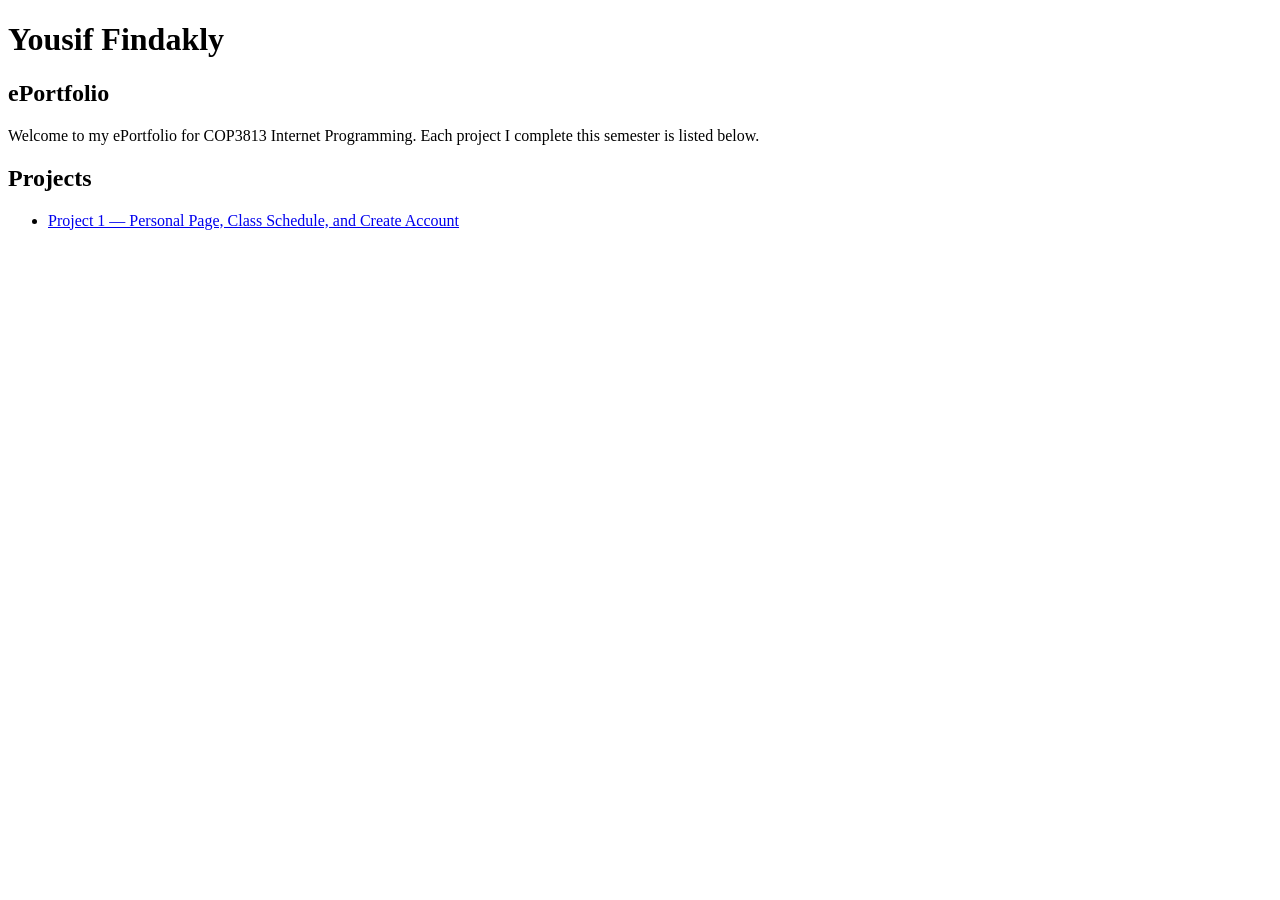
<file: public_html/index.html>
<!DOCTYPE html>
<html lang="en">
<head>
    <meta charset="UTF-8">
    <title>Yousif Findakly - ePortfolio</title>
    <link rel="stylesheet" href="css/mySite.css">
</head>
<body class="eportfolio">

    <h1>Yousif Findakly</h1>

    <h2>ePortfolio</h2>

    <p>Welcome to my ePortfolio for COP3813 Internet Programming. Each project I
       complete this semester is listed below.</p>

    <h2>Projects</h2>

    <ul>
        <li><a href="./project1/index.html">Project 1 &mdash; Personal Page, Class Schedule, and Create Account</a></li>
    </ul>

</body>
</html>
</file>
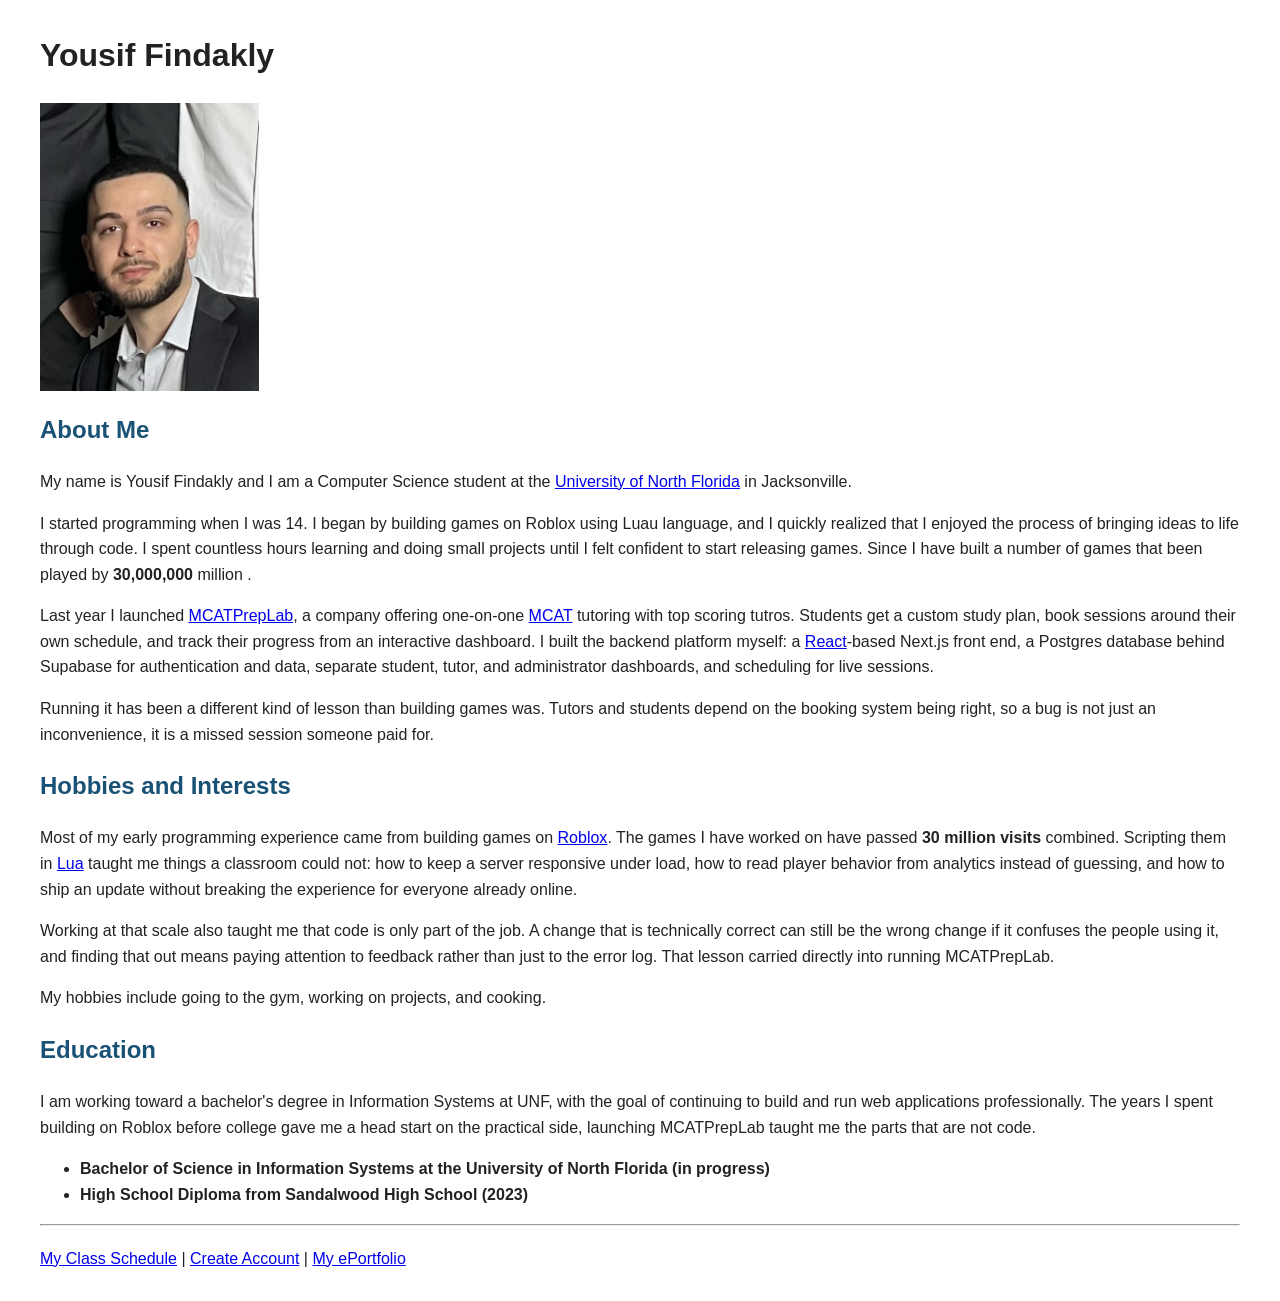
<file: public_html/project1/index.html>
<!DOCTYPE html>
<html lang="en">
<head>
    <meta charset="UTF-8">
    <title>Welcome to My Webpage</title>
    <link rel="stylesheet" href="../css/mySite.css">
</head>
<body class="p1-personal">

    <h1>Yousif Findakly</h1>

    <img src="images/me.jpg" alt="Photo of Yousif Findakly" class="p1-photo">

    <h2>About Me</h2>
    <p>My name is Yousif Findakly and I am a Computer Science student at the
       <a href="https://en.wikipedia.org/wiki/University_of_North_Florida" target="_blank">University
       of North Florida</a> in Jacksonville.</p>

    <p>I started programming when I was 14. I began by building games on Roblox using Luau language, and I quickly realized 
      that I enjoyed the process of bringing ideas to life through code. I spent countless hours learning and doing small projects
      until I felt confident to start releasing games. Since I have built a number of games that been played by <strong>30,000,000</strong> million .  
   </p>

    <p>Last year I launched <a href="https://mcatpreplab.com" target="_blank">MCATPrepLab</a>, a
       company offering one-on-one <a href="https://en.wikipedia.org/wiki/Medical_College_Admission_Test"
       target="_blank">MCAT</a> tutoring with top scoring tutros. Students get a custom study plan,
       book sessions around their own schedule, and track their progress from an interactive
       dashboard. I built the backend platform myself: a
       <a href="https://en.wikipedia.org/wiki/React_(software)" target="_blank">React</a>-based
       Next.js front end, a Postgres database behind Supabase for authentication and data, separate
       student, tutor, and administrator dashboards, and scheduling for live sessions.</p>

    <p>Running it has been a different kind of lesson than building games was. Tutors and students
       depend on the booking system being right, so a bug is not just an inconvenience, it is a
       missed session someone paid for. </p>

    <h2>Hobbies and Interests</h2>
    <p>Most of my early programming experience came from building games on
       <a href="https://en.wikipedia.org/wiki/Roblox" target="_blank">Roblox</a>. The games I have
       worked on have passed <strong>30 million visits</strong> combined. Scripting them in
       <a href="https://en.wikipedia.org/wiki/Lua_(programming_language)" target="_blank">Lua</a>
       taught me things a classroom could not: how to keep a server responsive under load, how to
       read player behavior from analytics instead of guessing, and how to ship an update without
       breaking the experience for everyone already online.</p>

    <p>Working at that scale also taught me that code is only part of the job. A change that is
       technically correct can still be the wrong change if it confuses the people using it, and
       finding that out means paying attention to feedback rather than just to the error log. That
       lesson carried directly into running MCATPrepLab.</p>

    <p>My hobbies include going to the gym, working on projects, and cooking.</p>

    <h2>Education</h2>

    <p>I am working toward a bachelor's degree in Information Systems at UNF, with the goal of
       continuing to build and run web applications professionally. The years I spent building on
       Roblox before college gave me a head start on the practical side, launching MCATPrepLab
       taught me the parts that are not code.</p>

    <ul class="p1-education">
        <li class="p1-degree">Bachelor of Science in Information Systems at the University of North Florida (in progress)</li>
        <li class="p1-diploma">High School Diploma from Sandalwood High School (2023)</li>
    </ul>

    <hr>
    <p class="p1-nav">
        <a href="schedule.html">My Class Schedule</a> |
        <a href="account.html">Create Account</a> |
        <a href="../index.html">My ePortfolio</a>
    </p>

</body>
</html>
</file>
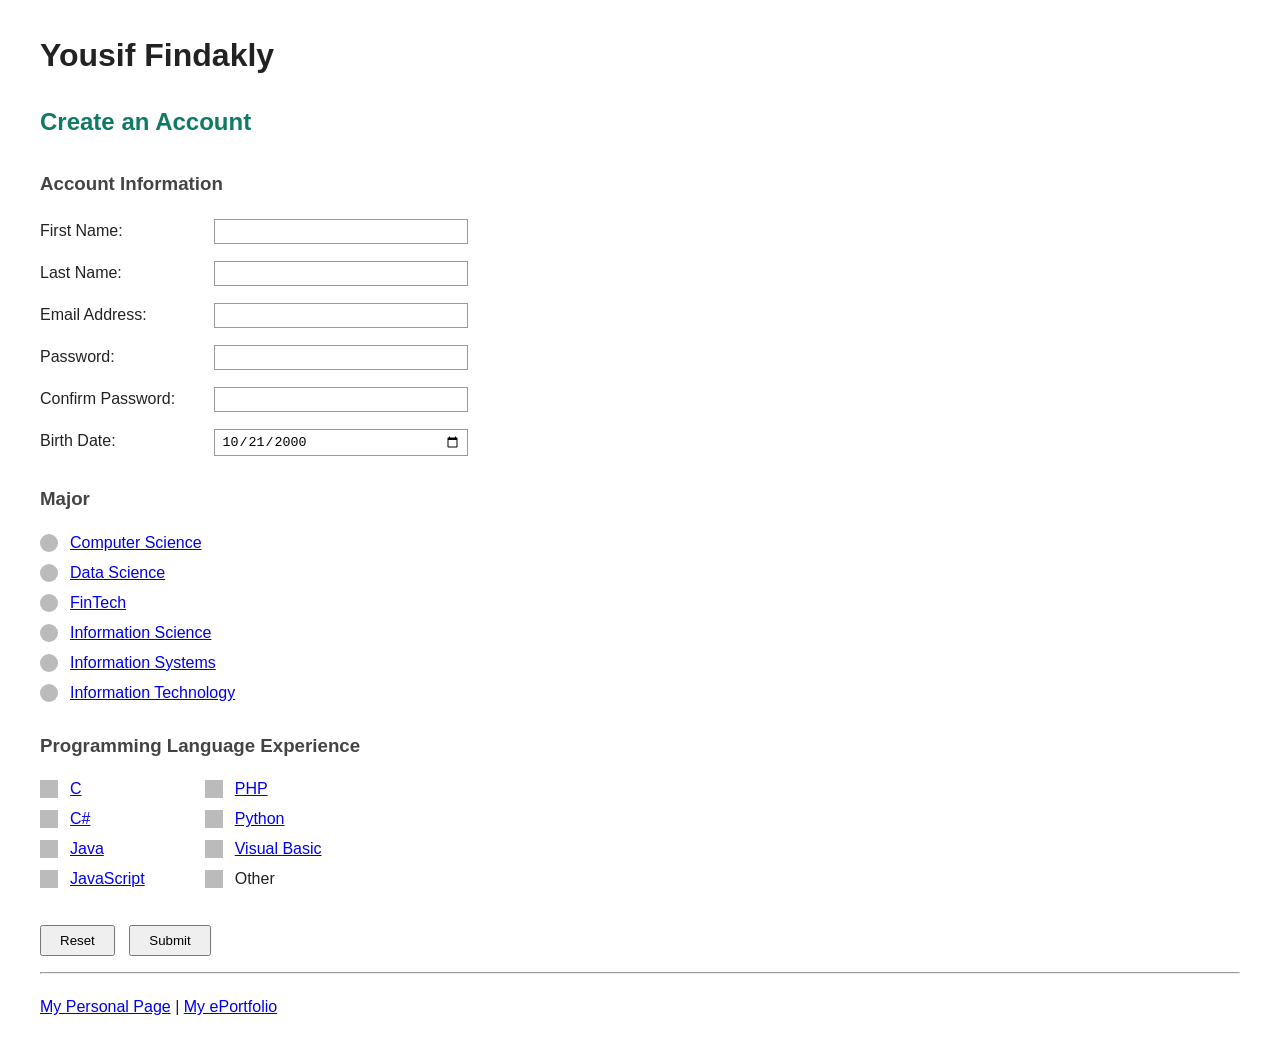
<file: public_html/project1/account.html>
<!DOCTYPE html>
<html lang="en">
<head>
    <meta charset="UTF-8">
    <title>Create an Account</title>
    <link rel="stylesheet" href="../css/mySite.css">
</head>
<body class="p1-account">

    <h1>Yousif Findakly</h1>

    <h2>Create an Account</h2>

    <form action="https://unfinishedbusiness.app/alert.php" method="post">

        <h3>Account Information</h3>

        <p>
            <label for="firstName">First Name:</label>
            <input type="text" id="firstName" name="first_name">
        </p>

        <p>
            <label for="lastName">Last Name:</label>
            <input type="text" id="lastName" name="last_name">
        </p>

        <p>
            <label for="emailAddress">Email Address:</label>
            <input type="text" id="emailAddress" name="email_address">
        </p>

        <p>
            <label for="password">Password:</label>
            <input type="password" id="password" name="password">
        </p>

        <p>
            <label for="confirmPassword">Confirm Password:</label>
            <input type="password" id="confirmPassword" name="confirm_password">
        </p>

        <p>
            <label for="birthDate">Birth Date:</label>
            <input type="date" id="birthDate" name="birth_date"
                   min="1970-01-01" max="2030-12-31" value="2000-10-21">
        </p>

        <h3>Major</h3>
        <div class="p1-majors">
            <div class="p1-option">
                <input type="radio" id="majorCS" name="major" value="Computer Science"
                       aria-label="Computer Science">
                <label for="majorCS" class="p1-radiomark"></label>
                <a href="https://www.unf.edu/ccec/computing/computer-science-program.html"
                   target="_blank">Computer Science</a>
            </div>
            <div class="p1-option">
                <input type="radio" id="majorDS" name="major" value="Data Science"
                       aria-label="Data Science">
                <label for="majorDS" class="p1-radiomark"></label>
                <a href="https://www.unf.edu/ccec/computing/data-science-program.html"
                   target="_blank">Data Science</a>
            </div>
            <div class="p1-option">
                <input type="radio" id="majorFT" name="major" value="FinTech"
                       aria-label="FinTech">
                <label for="majorFT" class="p1-radiomark"></label>
                <a href="https://www.unf.edu/ccec/computing/Financial-Technology-program.html"
                   target="_blank">FinTech</a>
            </div>
            <div class="p1-option">
                <input type="radio" id="majorISci" name="major" value="Information Science"
                       aria-label="Information Science">
                <label for="majorISci" class="p1-radiomark"></label>
                <a href="https://www.unf.edu/ccec/computing/information-science-program.html"
                   target="_blank">Information Science</a>
            </div>
            <div class="p1-option">
                <input type="radio" id="majorISys" name="major" value="Information Systems"
                       aria-label="Information Systems">
                <label for="majorISys" class="p1-radiomark"></label>
                <a href="https://www.unf.edu/ccec/computing/information-systems-program.html"
                   target="_blank">Information Systems</a>
            </div>
            <div class="p1-option">
                <input type="radio" id="majorIT" name="major" value="Information Technology"
                       aria-label="Information Technology">
                <label for="majorIT" class="p1-radiomark"></label>
                <a href="https://www.unf.edu/ccec/computing/information-technology-program.html"
                   target="_blank">Information Technology</a>
            </div>
        </div>

        <h3>Programming Language Experience</h3>
        <div class="p1-langs">
            <div class="p1-option">
                <input type="checkbox" id="langC" name="languages[]" value="C" aria-label="C">
                <label for="langC" class="p1-checkmark"></label>
                <a href="https://en.wikipedia.org/wiki/C_(programming_language)"
                   target="_blank">C</a>
            </div>
            <div class="p1-option">
                <input type="checkbox" id="langCSharp" name="languages[]" value="C#" aria-label="C#">
                <label for="langCSharp" class="p1-checkmark"></label>
                <a href="https://en.wikipedia.org/wiki/C_Sharp_(programming_language)"
                   target="_blank">C#</a>
            </div>
            <div class="p1-option">
                <input type="checkbox" id="langJava" name="languages[]" value="Java" aria-label="Java">
                <label for="langJava" class="p1-checkmark"></label>
                <a href="https://en.wikipedia.org/wiki/Java_(programming_language)"
                   target="_blank">Java</a>
            </div>
            <div class="p1-option">
                <input type="checkbox" id="langJS" name="languages[]" value="JavaScript" aria-label="JavaScript">
                <label for="langJS" class="p1-checkmark"></label>
                <a href="https://en.wikipedia.org/wiki/JavaScript"
                   target="_blank">JavaScript</a>
            </div>
            <div class="p1-option">
                <input type="checkbox" id="langPHP" name="languages[]" value="PHP" aria-label="PHP">
                <label for="langPHP" class="p1-checkmark"></label>
                <a href="https://en.wikipedia.org/wiki/PHP"
                   target="_blank">PHP</a>
            </div>
            <div class="p1-option">
                <input type="checkbox" id="langPython" name="languages[]" value="Python" aria-label="Python">
                <label for="langPython" class="p1-checkmark"></label>
                <a href="https://en.wikipedia.org/wiki/Python_(programming_language)"
                   target="_blank">Python</a>
            </div>
            <div class="p1-option">
                <input type="checkbox" id="langVB" name="languages[]" value="Visual Basic" aria-label="Visual Basic">
                <label for="langVB" class="p1-checkmark"></label>
                <a href="https://en.wikipedia.org/wiki/Visual_Basic"
                   target="_blank">Visual Basic</a>
            </div>
            <div class="p1-option">
                <input type="checkbox" id="langOther" name="languages[]" value="Other" aria-label="Other">
                <label for="langOther" class="p1-checkmark"></label>
                <label for="langOther" class="p1-optiontext">Other</label>
            </div>
        </div>

        <p class="p1-buttons">
            <input type="reset" value="Reset">
            <input type="submit" value="Submit">
        </p>

        <input type="hidden" name="username" value="[n01559996]" />
        <input type="hidden" name="to_email_address" value="n01559996@unf.edu" />
        <input type="hidden" name="to_display_name" value="Yousif Findakly" />
    </form>

    <hr>
    <p class="p1-nav">
        <a href="index.html">My Personal Page</a> |
        <a href="../index.html">My ePortfolio</a>
    </p>

</body>
</html>
</file>
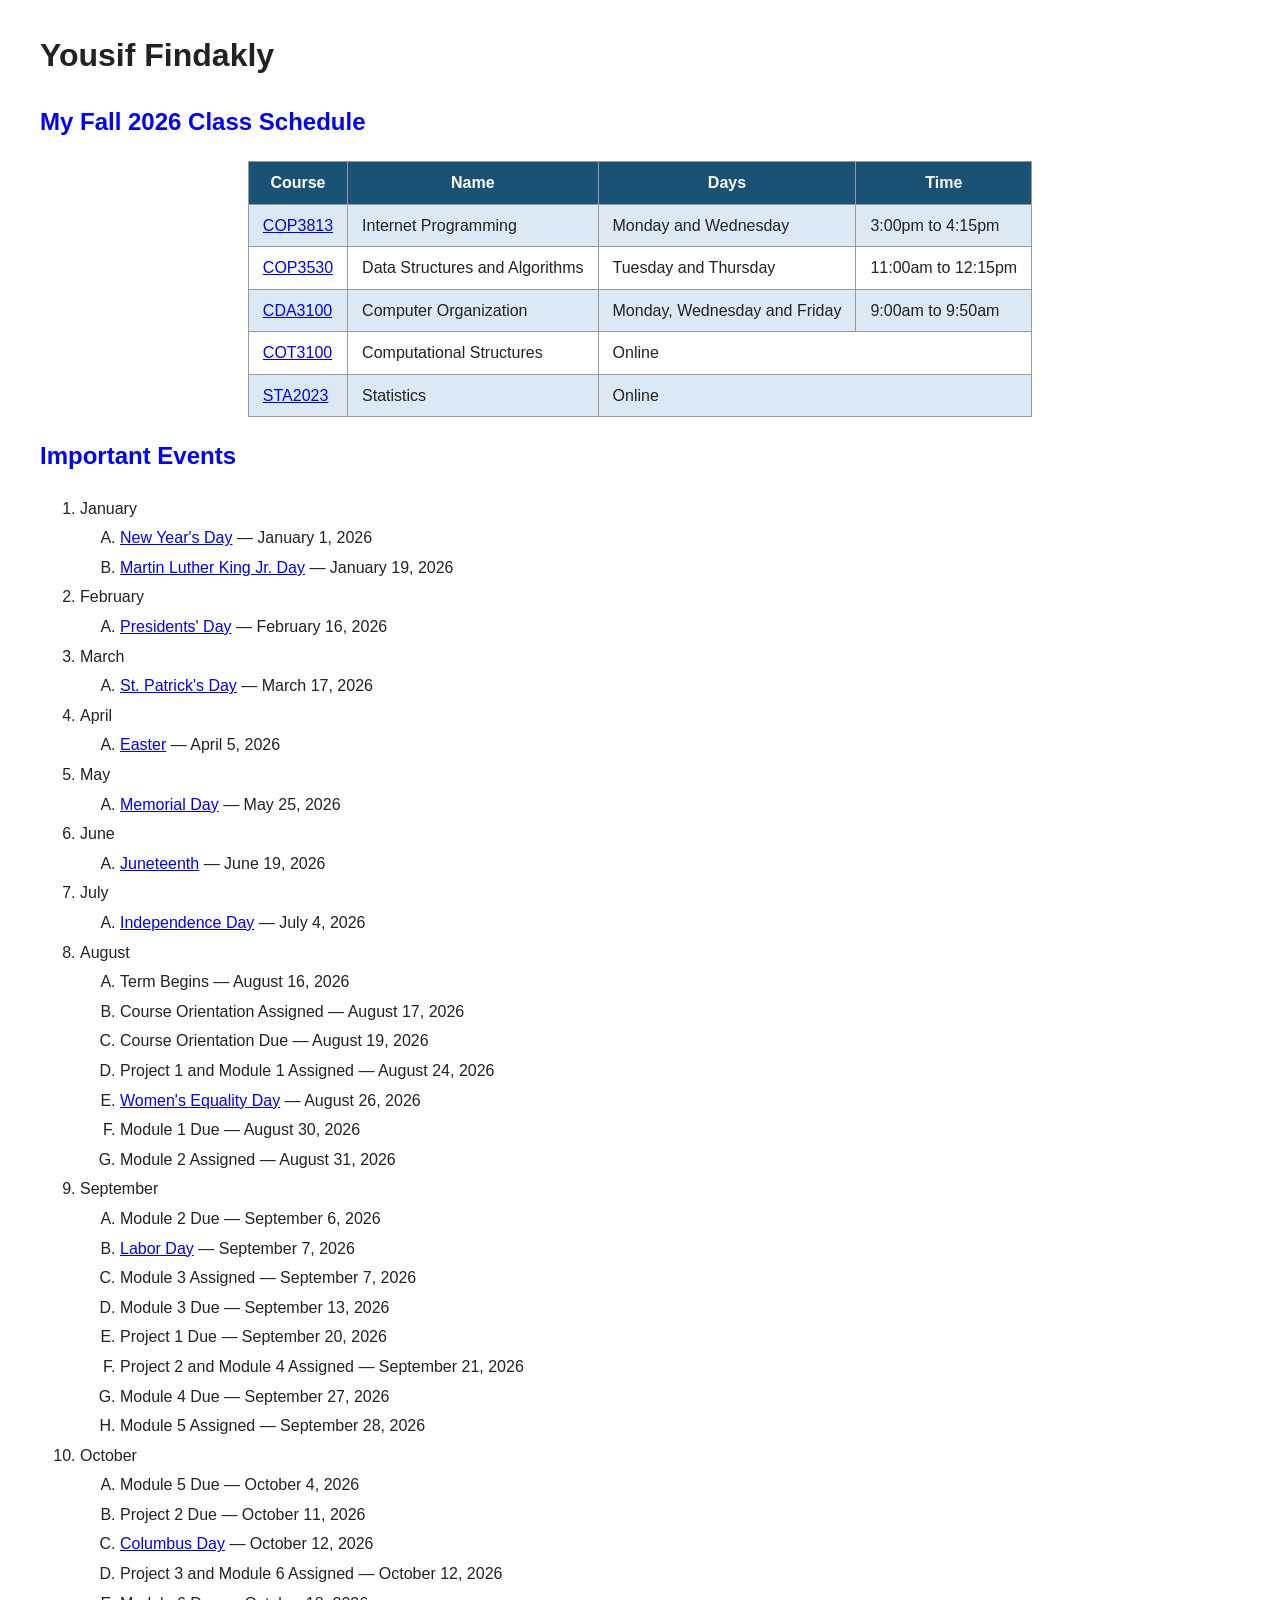
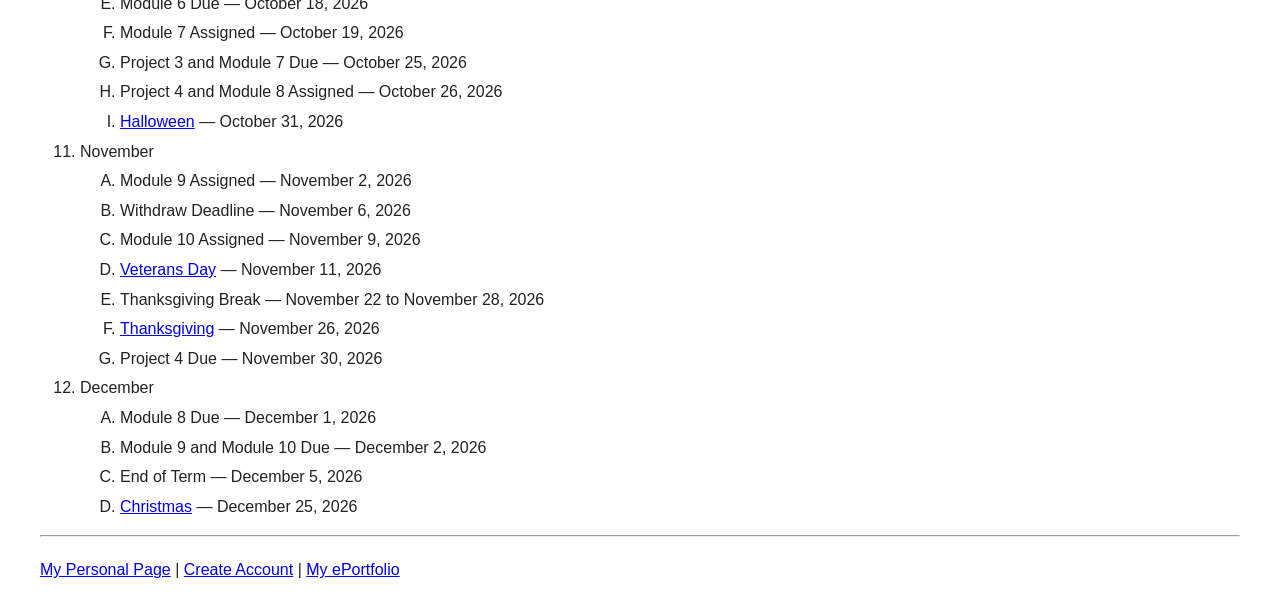
<file: public_html/project1/schedule.html>
<!DOCTYPE html>
<html lang="en">
<head>
    <meta charset="UTF-8">
    <title>My Class Schedule</title>
    <link rel="stylesheet" href="../css/mySite.css">
</head>
<body class="p1-schedule">

    <h1>Yousif Findakly</h1>

    <h2>My Fall 2026 Class Schedule</h2>

    <table class="p1-table">
        <thead>
            <tr>
                <th>Course</th>
                <th>Name</th>
                <th>Days</th>
                <th>Time</th>
            </tr>
        </thead>
        <tbody>
            <tr>
                <td><a href="https://www.unfinishedbusiness.app/courses/index.php?id=cop3813"
                       target="_blank">COP3813</a></td>
                <td>Internet Programming</td>
                <td>Monday and Wednesday</td>
                <td>3:00pm to 4:15pm</td>
            </tr>
            <tr>
                <td><a href="https://www.unfinishedbusiness.app/courses/index.php?id=cop3530"
                       target="_blank">COP3530</a></td>
                <td>Data Structures and Algorithms</td>
                <td>Tuesday and Thursday</td>
                <td>11:00am to 12:15pm</td>
            </tr>
            <tr>
                <td><a href="https://www.unfinishedbusiness.app/courses/index.php?id=cda3100"
                       target="_blank">CDA3100</a></td>
                <td>Computer Organization</td>
                <td>Monday, Wednesday and Friday</td>
                <td>9:00am to 9:50am</td>
            </tr>
            <tr>
                <td><a href="https://www.unfinishedbusiness.app/courses/index.php?id=cot3100"
                       target="_blank">COT3100</a></td>
                <td>Computational Structures</td>
                <td colspan="2">Online</td>
            </tr>
            <tr>
                <td><a href="https://www.unfinishedbusiness.app/courses/index.php?id=sta2023"
                       target="_blank">STA2023</a></td>
                <td>Statistics</td>
                <td colspan="2">Online</td>
            </tr>
        </tbody>
    </table>

    <h2>Important Events</h2>

    <ol class="p1-events">
        <li>January
            <ol>
                <li><a href="https://en.wikipedia.org/wiki/New_Year%27s_Day" target="_blank">New Year's Day</a> &mdash; January 1, 2026</li>
                <li><a href="https://en.wikipedia.org/wiki/Martin_Luther_King_Jr._Day" target="_blank">Martin Luther King Jr. Day</a> &mdash; January 19, 2026</li>
            </ol>
        </li>
        <li>February
            <ol>
                <li><a href="https://en.wikipedia.org/wiki/Washington%27s_Birthday" target="_blank">Presidents' Day</a> &mdash; February 16, 2026</li>
            </ol>
        </li>
        <li>March
            <ol>
                <li><a href="https://en.wikipedia.org/wiki/Saint_Patrick%27s_Day" target="_blank">St. Patrick's Day</a> &mdash; March 17, 2026</li>
            </ol>
        </li>
        <li>April
            <ol>
                <li><a href="https://en.wikipedia.org/wiki/Easter" target="_blank">Easter</a> &mdash; April 5, 2026</li>
            </ol>
        </li>
        <li>May
            <ol>
                <li><a href="https://en.wikipedia.org/wiki/Memorial_Day" target="_blank">Memorial Day</a> &mdash; May 25, 2026</li>
            </ol>
        </li>
        <li>June
            <ol>
                <li><a href="https://en.wikipedia.org/wiki/Juneteenth" target="_blank">Juneteenth</a> &mdash; June 19, 2026</li>
            </ol>
        </li>
        <li>July
            <ol>
                <li><a href="https://en.wikipedia.org/wiki/Independence_Day_(United_States)" target="_blank">Independence Day</a> &mdash; July 4, 2026</li>
            </ol>
        </li>
        <li>August
            <ol>
                <li>Term Begins &mdash; August 16, 2026</li>
                <li>Course Orientation Assigned &mdash; August 17, 2026</li>
                <li>Course Orientation Due &mdash; August 19, 2026</li>
                <li>Project 1 and Module 1 Assigned &mdash; August 24, 2026</li>
                <li><a href="https://en.wikipedia.org/wiki/Women%27s_Equality_Day" target="_blank">Women's Equality Day</a> &mdash; August 26, 2026</li>
                <li>Module 1 Due &mdash; August 30, 2026</li>
                <li>Module 2 Assigned &mdash; August 31, 2026</li>
            </ol>
        </li>
        <li>September
            <ol>
                <li>Module 2 Due &mdash; September 6, 2026</li>
                <li><a href="https://en.wikipedia.org/wiki/Labor_Day" target="_blank">Labor Day</a> &mdash; September 7, 2026</li>
                <li>Module 3 Assigned &mdash; September 7, 2026</li>
                <li>Module 3 Due &mdash; September 13, 2026</li>
                <li>Project 1 Due &mdash; September 20, 2026</li>
                <li>Project 2 and Module 4 Assigned &mdash; September 21, 2026</li>
                <li>Module 4 Due &mdash; September 27, 2026</li>
                <li>Module 5 Assigned &mdash; September 28, 2026</li>
            </ol>
        </li>
        <li>October
            <ol>
                <li>Module 5 Due &mdash; October 4, 2026</li>
                <li>Project 2 Due &mdash; October 11, 2026</li>
                <li><a href="https://en.wikipedia.org/wiki/Columbus_Day" target="_blank">Columbus Day</a> &mdash; October 12, 2026</li>
                <li>Project 3 and Module 6 Assigned &mdash; October 12, 2026</li>
                <li>Module 6 Due &mdash; October 18, 2026</li>
                <li>Module 7 Assigned &mdash; October 19, 2026</li>
                <li>Project 3 and Module 7 Due &mdash; October 25, 2026</li>
                <li>Project 4 and Module 8 Assigned &mdash; October 26, 2026</li>
                <li><a href="https://en.wikipedia.org/wiki/Halloween" target="_blank">Halloween</a> &mdash; October 31, 2026</li>
            </ol>
        </li>
        <li>November
            <ol>
                <li>Module 9 Assigned &mdash; November 2, 2026</li>
                <li>Withdraw Deadline &mdash; November 6, 2026</li>
                <li>Module 10 Assigned &mdash; November 9, 2026</li>
                <li><a href="https://en.wikipedia.org/wiki/Veterans_Day" target="_blank">Veterans Day</a> &mdash; November 11, 2026</li>
                <li>Thanksgiving Break &mdash; November 22 to November 28, 2026</li>
                <li><a href="https://en.wikipedia.org/wiki/Thanksgiving_(United_States)" target="_blank">Thanksgiving</a> &mdash; November 26, 2026</li>
                <li>Project 4 Due &mdash; November 30, 2026</li>
            </ol>
        </li>
        <li>December
            <ol>
                <li>Module 8 Due &mdash; December 1, 2026</li>
                <li>Module 9 and Module 10 Due &mdash; December 2, 2026</li>
                <li>End of Term &mdash; December 5, 2026</li>
                <li><a href="https://en.wikipedia.org/wiki/Christmas" target="_blank">Christmas</a> &mdash; December 25, 2026</li>
            </ol>
        </li>
    </ol>

    <hr>
    <p class="p1-nav">
        <a href="index.html">My Personal Page</a> |
        <a href="account.html">Create Account</a> |
        <a href="../index.html">My ePortfolio</a>
    </p>

</body>
</html>
</file>
<file: public_html/css/mySite.css>
body.p1-personal,
body.p1-schedule,
body.p1-account {
    font-family: Arial, Helvetica, sans-serif;
    line-height: 1.6;
    margin: 30px 40px;
    color: #222222;
}

.p1-personal h2 { color: #1a5276; }  
.p1-schedule h2 { color: #0000ff; }  
.p1-account  h2 { color: #117a65; }  

.p1-photo {
    max-width: 3in;
    max-height: 3in;
    display: block;
    margin: 10px 0 20px 0;
}

.p1-degree      { font-weight: bold; }
.p1-diploma     { font-weight: bold; }
.p1-certificate { text-decoration: underline; }


.p1-personal a:hover {
    font-size: 150%;
}
.p1-table {
    margin-left: auto;
    margin-right: auto;
    border-collapse: collapse;
}

.p1-table th,
.p1-table td {
    border: 1px solid #999999;
    padding: 8px 14px;
}

.p1-table th {
    background-color: #1a5276;
    color: #ffffff;
    text-align: center;
}

.p1-table tbody tr:nth-child(odd) {
    background-color: #dbe9f4;
}

.p1-events {
    list-style-type: decimal;
}

.p1-events ol {
    list-style-type: upper-alpha;
}

.p1-events li {
    margin: 4px 0;
}

.p1-account p label[for] {
    display: inline-block;
    width: 170px;
}

.p1-account input[type="text"],
.p1-account input[type="password"],
.p1-account input[type="date"] {
    padding: 4px 6px;
    border: 1px solid #999999;
    width: 240px;
}

.p1-account h3 {
    margin-top: 28px;
    color: #444444;
}

.p1-option {
    position: relative;
    padding-left: 30px;
    margin-bottom: 10px;
    line-height: 20px;
}

.p1-option input {
    position: absolute;
    opacity: 0;
    width: 0;
    height: 0;
}

.p1-radiomark,
.p1-checkmark {
    position: absolute;
    top: 1px;
    left: 0;
    height: 18px;
    width: 18px;
    background-color: #bbbbbb;
    cursor: pointer;
}

.p1-radiomark {
    border-radius: 50%;
}

.p1-option input:checked ~ .p1-radiomark { background-color: green; }
.p1-option input:checked ~ .p1-checkmark { background-color: blue; }

.p1-option input:focus-visible ~ .p1-radiomark,
.p1-option input:focus-visible ~ .p1-checkmark {
    outline: 2px solid #1a5276;
    outline-offset: 2px;
}

.p1-optiontext {
    cursor: pointer;
}

.p1-langs {
    display: grid;
    grid-template-columns: repeat(2, max-content);
    grid-template-rows: repeat(4, auto);
    grid-auto-flow: column;
    column-gap: 60px;
}

.p1-buttons {
    margin-top: 26px;
}

.p1-buttons input {
    padding: 6px 18px;
    margin-right: 10px;
    cursor: pointer;
}

.p1-nav {
    margin-top: 20px;
}
</file>
